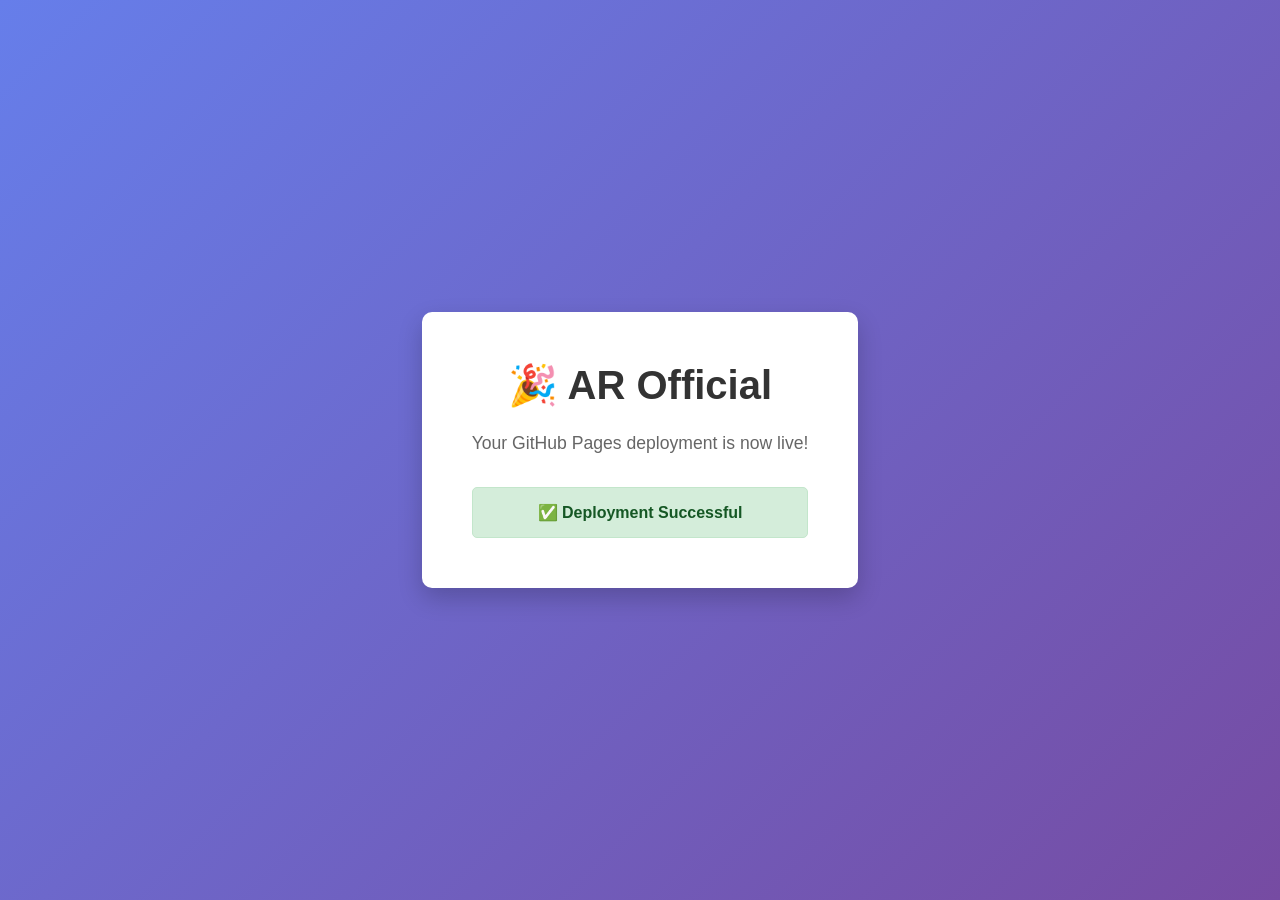
<file: index.html>
<!DOCTYPE html>
<html lang="en">
<head>
    <meta charset="UTF-8">
    <meta name="viewport" content="width=device-width, initial-scale=1.0">
    <title>AR Official</title>
    <style>
        * {
            margin: 0;
            padding: 0;
            box-sizing: border-box;
        }
        
        body {
            font-family: 'Segoe UI', Tahoma, Geneva, Verdana, sans-serif;
            background: linear-gradient(135deg, #667eea 0%, #764ba2 100%);
            min-height: 100vh;
            display: flex;
            justify-content: center;
            align-items: center;
        }
        
        .container {
            text-align: center;
            background: white;
            padding: 50px;
            border-radius: 10px;
            box-shadow: 0 10px 25px rgba(0, 0, 0, 0.2);
            max-width: 500px;
        }
        
        h1 {
            color: #333;
            margin-bottom: 20px;
            font-size: 2.5em;
        }
        
        p {
            color: #666;
            font-size: 1.1em;
            line-height: 1.6;
        }
        
        .status {
            margin-top: 30px;
            padding: 15px;
            background: #d4edda;
            border: 1px solid #c3e6cb;
            border-radius: 5px;
            color: #155724;
        }
    </style>
</head>
<body>
    <div class="container">
        <h1>🎉 AR Official</h1>
        <p>Your GitHub Pages deployment is now live!</p>
        <div class="status">
            <strong>✅ Deployment Successful</strong>
        </div>
    </div>
</body>
</html>
</file>
